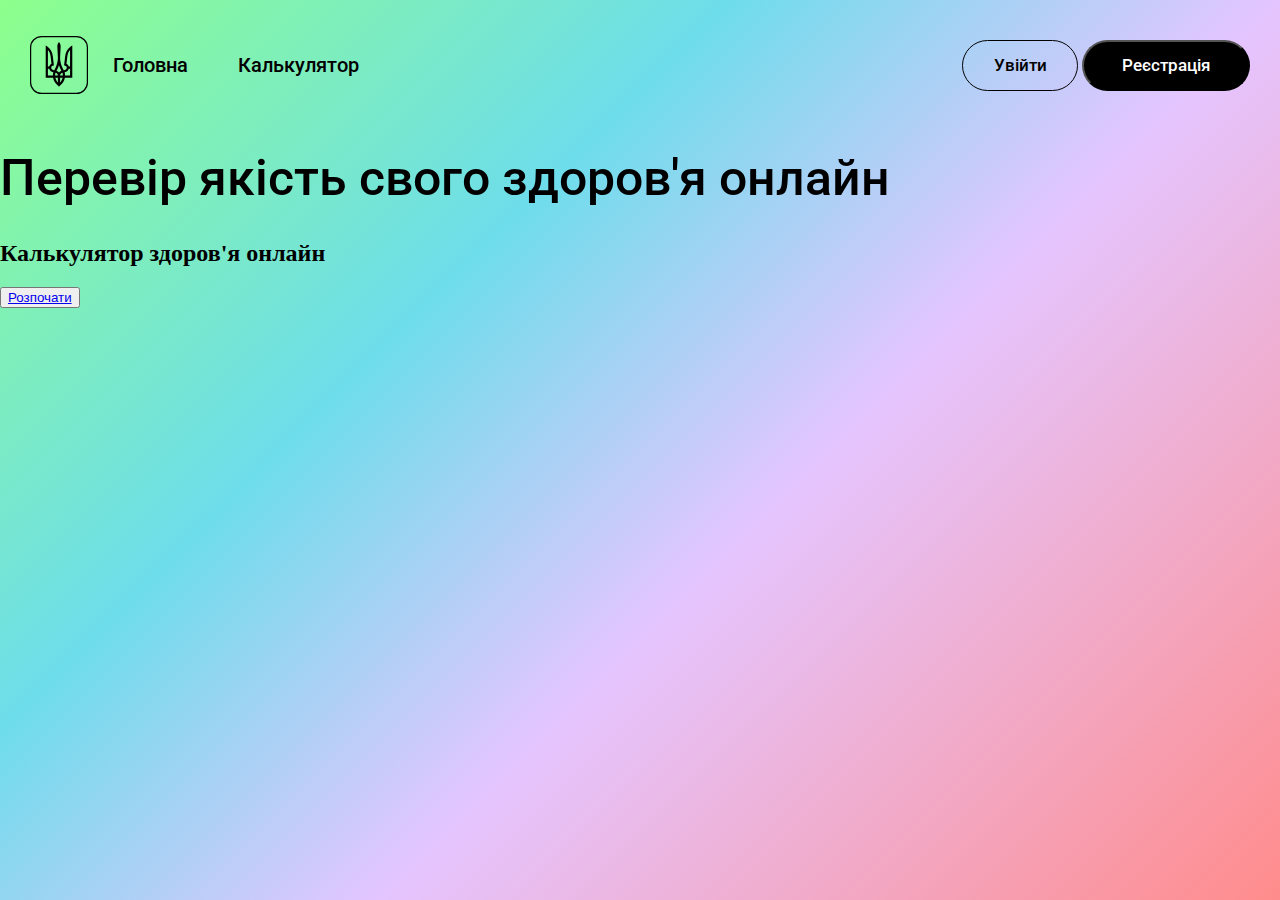
<file: index.html>
<!DOCTYPE html>
<html lang="uk">
  <head>
    <meta charset="UTF-8" />
    <meta name="viewport" content="width=device-width, initial-scale=1.0" />
    <title>Онлайн Калькулятор Здоров'я</title>
    <link rel="stylesheet" href="style.css" />

    <link rel="preconnect" href="https://fonts.googleapis.com" />
    <link rel="preconnect" href="https://fonts.gstatic.com" crossorigin />
    <link
      href="https://fonts.googleapis.com/css2?family=Roboto:ital,wght@0,100;0,300;0,400;0,500;0,700;0,900;1,100;1,300;1,400;1,500;1,700;1,900&display=swap"
      rel="stylesheet"
    />

    <script
      src="https://cdn.jsdelivr.net/npm/bootstrap@5.3.3/dist/js/bootstrap.bundle.min.js"
      integrity="sha384-YvpcrYf0tY3lHB60NNkmXc5s9fDVZLESaAA55NDzOxhy9GkcIdslK1eN7N6jIeHz"
      crossorigin="anonymous"
    ></script>
    <style>
      /* Стилі для завантаження */
      #loading {
        display: none;
        position: fixed;
        left: 0;
        top: 0;
        width: 100%;
        height: 100%;
        background-color: rgba(0, 0, 0, 0.7);
        color: white;
        font-size: 24px;
        text-align: center;
        line-height: 100vh;
      }

      #result {
        display: none;
      }
    </style>
  </head>
  <body>
    <main class="cont">
      <!-- Головна сторінка -->
      <nav class="nav">
        
        <ul class="nav-links">
            <img class="logo" src="src/images/Group 3.svg" alt="" />
          <li><a href="index.html">Головна</a></li>
          <li><a href="index1.html">Калькулятор</a></li>
        </ul>
        <div class="btn_box">
          <button class="btn__login" id="login-btn">Увійти</button>
          <button class="btn__registration" id="register-btn">
            Реєстрація
          </button>
        </div>
      </nav>

      <div class="">
        <div id="main-page">
          <h1 class="check_health-txt">Перевір якість свого здоров'я онлайн</h1>
          <div id="main-content">
            <div id="description-box">
              <!-- Опис або інший текст -->
            </div>

            <div id="calculator-box">
              <h2>Калькулятор здоров'я онлайн</h2>
              <button id="start-btn">
                <a href="index1.html">Розпочати</a>
              </button>
            </div>
          </div>
        </div>
      </div>
    </main>

    <script>
      document.querySelectorAll(".dropdown-toggle").forEach((dropdown) => {
        dropdown.addEventListener("click", function (event) {
          event.preventDefault();
          const menu = dropdown.nextElementSibling;
          menu.style.display =
            menu.style.display === "block" ? "none" : "block";
        });
      });

      // Закрити меню, якщо клікнули поза його межами
      document.addEventListener("click", function (event) {
        const dropdownMenus = document.querySelectorAll(".dropdown-menu");
        dropdownMenus.forEach((menu) => {
          if (
            !menu.previousElementSibling.contains(event.target) &&
            !menu.contains(event.target)
          ) {
            menu.style.display = "none";
          }
        });
      });

      document.querySelectorAll(".dropdown-toggle").forEach((dropdown) => {
        dropdown.addEventListener("click", function (event) {
          event.preventDefault();
          const menu = dropdown.nextElementSibling;
          menu.style.display =
            menu.style.display === "block" ? "none" : "block";
        });
      });

      // Закрити меню, якщо клікнули поза його межами
      document.addEventListener("click", function (event) {
        const dropdownMenus = document.querySelectorAll(".dropdown-menu");
        dropdownMenus.forEach((menu) => {
          if (
            !menu.previousElementSibling.contains(event.target) &&
            !menu.contains(event.target)
          ) {
            menu.style.display = "none";
          }
        });
      });

      // Показати калькулятор після натискання на кнопку "Розпочати"
      document
        .getElementById("start-btn")
        .addEventListener("click", function () {
          document.getElementById("main-page").style.display = "none";
          document.getElementById("calculator-page").style.display = "block";
        });

      // Логіка калькулятора
      function calculate() {
        // Показати екран завантаження
        document.getElementById("loading").style.display = "block";

        // Приховати поля вводу та кнопку
        document.getElementById("input-fields").style.display = "none";

        // Емулюємо затримку на обчислення (наприклад, 2 секунди)
        setTimeout(function () {
          // Ховати екран завантаження
          document.getElementById("loading").style.display = "none";

          // Отримати введені дані
          const hb = document.getElementById("hb").value;
          const rbc = document.getElementById("rbc").value;
          const wbc = document.getElementById("wbc").value;
          const plt = document.getElementById("plt").value;
          const age = document.getElementById("age").value;

          // Обчислити результати
          let hbResult = checkHBNorm(age, hb);
          let rbcResult = checkRBCNorm(age, rbc);
          let wbcResult = checkWBCNorm(age, wbc);
          let pltResult = checkPLTNorm(age, plt);

          // Показати результати
          document.getElementById("hb-result").textContent = hbResult;
          document.getElementById("rbc-result").textContent = rbcResult;
          document.getElementById("wbc-result").textContent = wbcResult;
          document.getElementById("plt-result").textContent = pltResult;

          // Просте рішення на основі результатів
          let advice = "";
          if (
            hbResult.includes("занижений") ||
            hbResult.includes("підвищений")
          ) {
            advice += "Рівень гемоглобіну потрібно перевірити. ";
          }
          if (
            rbcResult.includes("занижені") ||
            rbcResult.includes("підвищені")
          ) {
            advice += "Еритроцити вимагають перевірки. ";
          }
          if (
            wbcResult.includes("занижені") ||
            wbcResult.includes("підвищені")
          ) {
            advice += "Проблема з лейкоцитами, зверніться до лікаря. ";
          }
          if (
            pltResult.includes("занижені") ||
            pltResult.includes("підвищені")
          ) {
            advice += "Тромбоцити вимагають додаткової уваги. ";
          }
          document.getElementById("advice").textContent =
            advice || "Ваші показники в нормі!";
          document.getElementById("result").style.display = "block";
        }, 2000); // Затримка на 2 секунди для імітації завантаження
      }

      function checkHBNorm(age, hb) {
        if (hb < 120) return "Гемоглобін занижений.";
        if (hb > 160) return "Гемоглобін підвищений.";
        return "Гемоглобін в нормі.";
      }

      function checkRBCNorm(age, rbc) {
        if (rbc < 4) return "Еритроцити занижені.";
        if (rbc > 6) return "Еритроцити підвищені.";
        return "Еритроцити в нормі.";
      }

      function checkWBCNorm(age, wbc) {
        if (wbc < 4) return "Лейкоцити занижені.";
        if (wbc > 10) return "Лейкоцити підвищені.";
        return "Лейкоцити в нормі.";
      }

      function checkPLTNorm(age, plt) {
        if (plt < 150) return "Тромбоцити занижені.";
        if (plt > 450) return "Тромбоцити підвищені.";
        return "Тромбоцити в нормі.";
      }
    </script>
  </body>
</html>
</file>
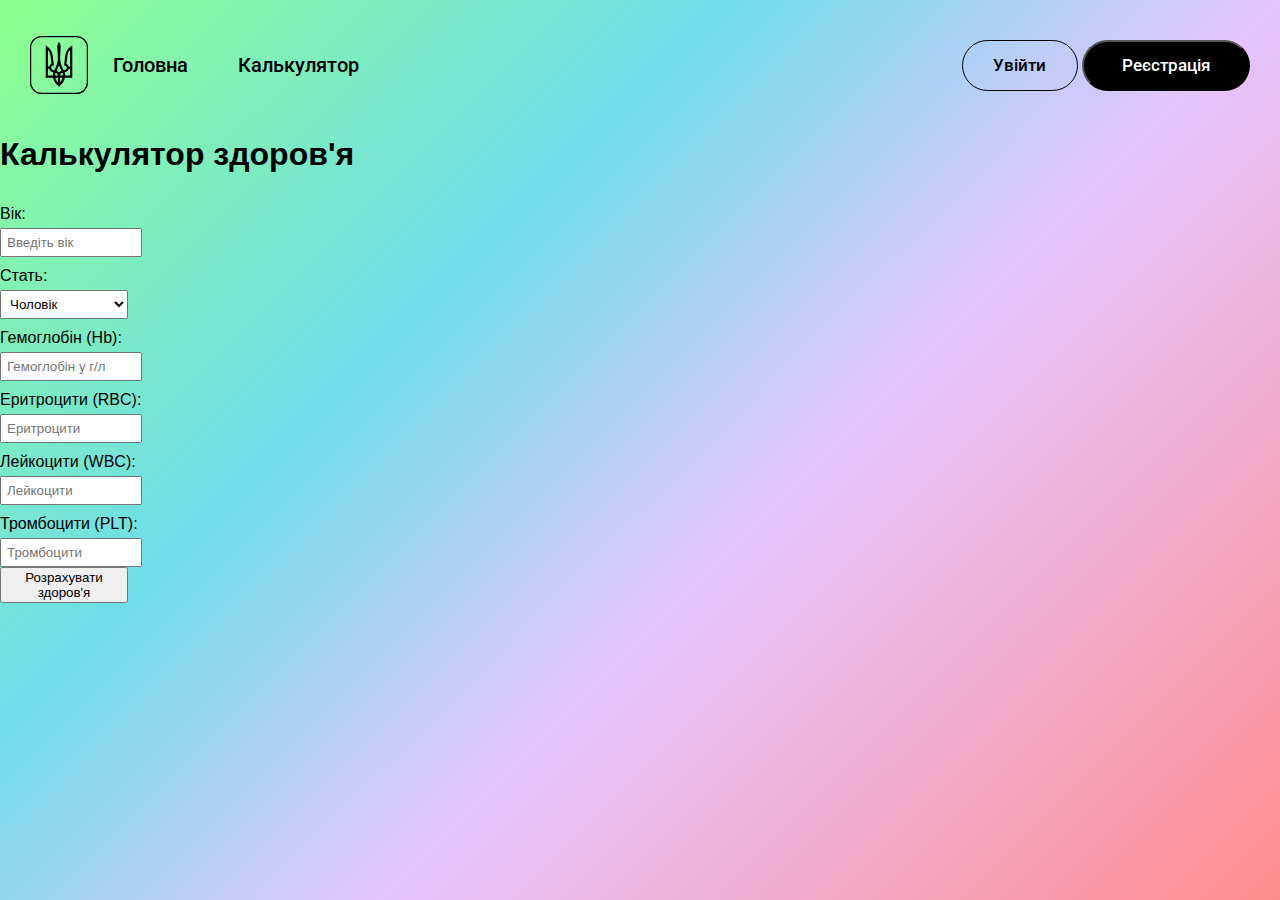
<file: calculator.html>
<!DOCTYPE html>
<html lang="uk">
  <head>
    <meta charset="UTF-8" />
    <meta name="viewport" content="width=device-width, initial-scale=1.0" />
    <title>Калькулятор здоров'я</title>
    <link rel="stylesheet" href="calc.css" />
    <link rel="stylesheet" href="main.css" />
    <script src="script.js"></script>
    <link
      href="https://fonts.googleapis.com/css2?family=Roboto:ital,wght@0,100;0,300;0,400;0,500;0,700;0,900;1,100;1,300;1,400;1,500;1,700;1,900&display=swap"
      rel="stylesheet"
    />
  </head>
  <body>
    <main class="cont">
      <nav class="nav">
        <ul class="nav-links">
          <img class="logo" src="src/images/Group 3.svg" alt="" />
          <li><a href="main.html">Головна</a></li>
          <li><a href="calculator.html">Калькулятор</a></li>
        </ul>
        <div class="btn_box">
          <button class="btn__login" id="login-btn">Увійти</button>
          <button class="btn__registration" id="register-btn">
            Реєстрація
          </button>
        </div>
      </nav>
      <div class="form-container">
        <h1>Калькулятор здоров'я</h1>
        <label for="age">Вік:</label>
        <input
          type="number"
          id="age"
          placeholder="Введіть вік"
          min="0"
          required
        />

        <div class="box-value">
          <label for="gender">Стать:</label>
          <select id="gender">
            <option value="male">Чоловік</option>
            <option value="female">Жінка</option>
          </select>
        </div>
        <div class="box-value">
          <label for="hb">Гемоглобін (Hb):</label>
          <input
            type="number"
            id="hb"
            placeholder="Гемоглобін у г/л"
            min="0"
            required
          />
        </div>
        <label for="rbc">Еритроцити (RBC):</label>
        <input
          type="number"
          id="rbc"
          placeholder="Еритроцити"
          min="0"
          required
        />
        <div class="box-value">
          <label for="wbc">Лейкоцити (WBC):</label>
          <input
            type="number"
            id="wbc"
            placeholder="Лейкоцити"
            min="0"
            required
          />
        </div>
        <div class="box-value">
          <label for="plt">Тромбоцити (PLT):</label>
          <input
            type="number"
            id="plt"
            placeholder="Тромбоцити"
            min="0"
            required
          />
        </div>
        <button class="calculateHealth" onclick="calculateHealth()">
          Розрахувати здоров'я
        </button>
      </div>

      <div class="loader">Завантаження...</div>

      <div class="result">
        <h2>Результати</h2>
        <p id="hb-result"></p>
        <p id="rbc-result"></p>
        <p id="wbc-result"></p>
        <p id="plt-result"></p>
        <p id="advice"></p>
      </div>
    </main>
    <footer class="footer"></footer>
  </body>
</html>
</file>
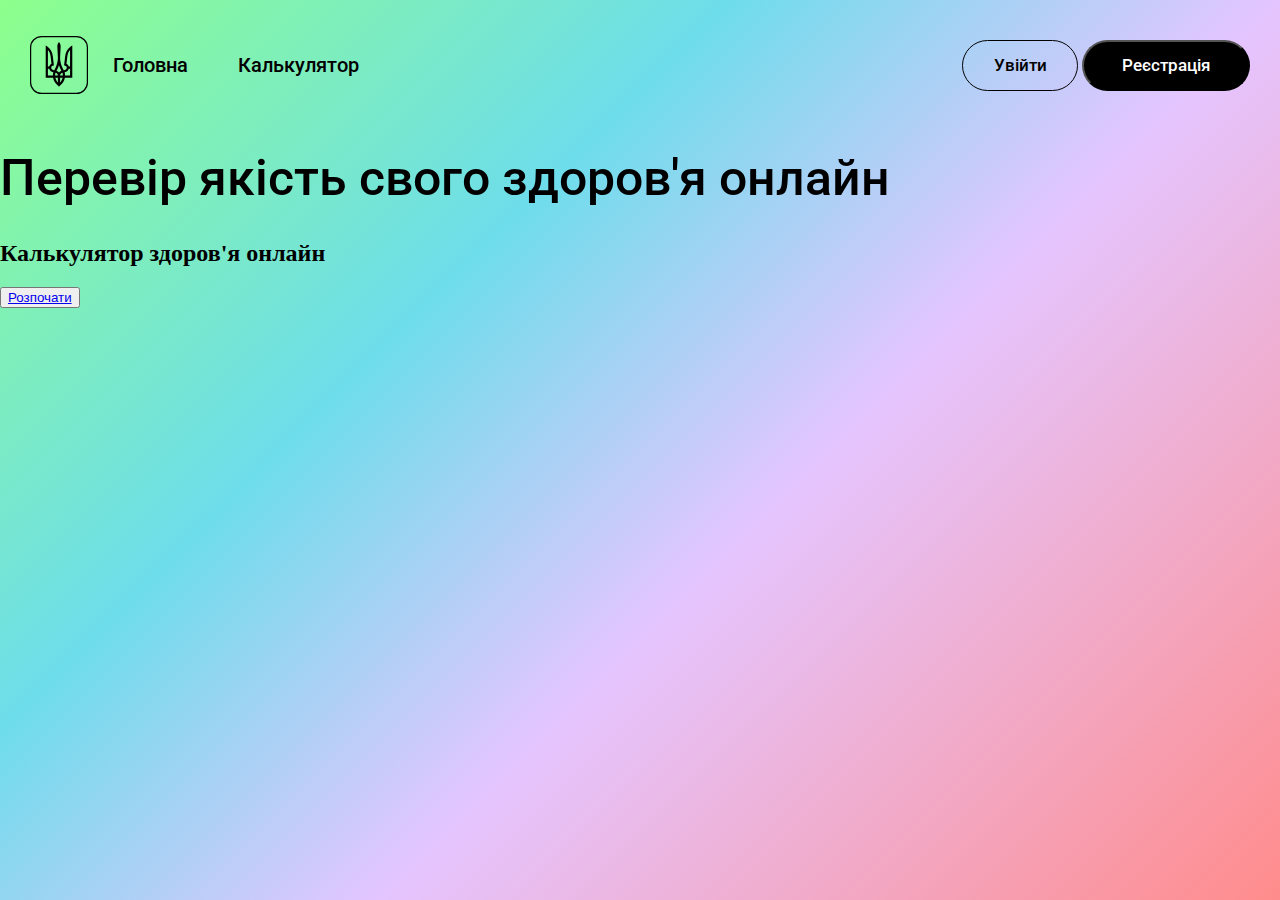
<file: main.html>
<!DOCTYPE html>
<html lang="uk">
  <head>
    <meta charset="UTF-8" />
    <meta name="viewport" content="width=device-width, initial-scale=1.0" />
    <title>Онлайн Калькулятор Здоров'я</title>
    <link rel="stylesheet" href="main.css" />

    <link rel="preconnect" href="https://fonts.googleapis.com" />
    <link rel="preconnect" href="https://fonts.gstatic.com" crossorigin />
    <link
      href="https://fonts.googleapis.com/css2?family=Roboto:ital,wght@0,100;0,300;0,400;0,500;0,700;0,900;1,100;1,300;1,400;1,500;1,700;1,900&display=swap"
      rel="stylesheet"
    />

    <script
      src="https://cdn.jsdelivr.net/npm/bootstrap@5.3.3/dist/js/bootstrap.bundle.min.js"
      integrity="sha384-YvpcrYf0tY3lHB60NNkmXc5s9fDVZLESaAA55NDzOxhy9GkcIdslK1eN7N6jIeHz"
      crossorigin="anonymous"
    ></script>
    <style>
      /* Стилі для завантаження */
      #loading {
        display: none;
        position: fixed;
        left: 0;
        top: 0;
        width: 100%;
        height: 100%;
        background-color: rgba(0, 0, 0, 0.7);
        color: white;
        font-size: 24px;
        text-align: center;
        line-height: 100vh;
      }

      #result {
        display: none;
      }
    </style>
  </head>
  <body>
    <main class="cont">
      <!-- Головна сторінка -->
      <nav class="nav">
        
        <ul class="nav-links">
            <img class="logo" src="src/images/Group 3.svg" alt="" />
          <li><a href="main.html">Головна</a></li>
          <li><a href="calculator.html">Калькулятор</a></li>
        </ul>
        <div class="btn_box">
          <button class="btn__login" id="login-btn">Увійти</button>
          <button class="btn__registration" id="register-btn">
            Реєстрація
          </button>
        </div>
      </nav>

      <div class="">
        <div id="main-page">
          <h1 class="check_health-txt">Перевір якість свого здоров'я онлайн</h1>
          <div id="main-content">
            <div id="description-box">
              <!-- Опис або інший текст -->
            </div>
            <div id="calculator-box">
              <h2>Калькулятор здоров'я онлайн</h2>
              <button id="start-btn">
                <a href="calculator.html">Розпочати</a>
              </button>
            </div>
          </div>
        </div>
      </div>
    </main>
  </body>
</html>
</file>
<file: style.css>
body{
    height: 100vh;
    background: rgb(233, 233, 233);
    margin: 0;

}
.cont{
    margin: auto;
    height: 100vh;
    background: linear-gradient(-45.00deg, rgb(255, 140, 140) 0.177%, rgb(229, 197, 255) 41.219%, rgb(110, 221, 235) 66.434%, rgb(141, 255, 141) 99.613%);
    
}
.btn__login{
    width: 116px;
    height: 51px;
    border: 1px solid rgb(0, 0, 0);
    border-radius: 33px;
    background: rgba(0, 0, 0, 0);
    font-family: "Roboto", sans-serif;
    font-weight: 500;
    font-style: normal;
    font-size: 17px;
}

.bg-body-tertiary {
    background-color: none !important;
    --bs-bg-opacity: 0;
}
.nav_link{
    font-size: 17px;
}
.navbar-nav{
    margin-left: 20px;
}
.btn__registration{
    width: 168px;
    height: 51px;
    border-radius: 33px;
    background: rgb(0, 0, 0);
    color: white;
    font-family: "Roboto", sans-serif;
    font-weight: 500;
    font-style: normal;
    font-size: 17px;
}
.nav-link{
    font-size: 20px !important;
    font-weight:500 !important;
    color: black !important;
}
.logo{
    /* Group 3 */
    width: 58px;
    height: 58px;
    
}

.nav{
    display: flex;
    justify-content: space-between;
    padding-top: 15px;
    height: 100px;
    align-items: center;
    padding-left: 30px;
    padding-right: 30px;
}

.check_health-txt{
    font-family: "Roboto", sans-serif;
    font-weight: 500;
    font-style: normal;
    font-size: 50px;
}












/*navbar */





.logo {
    width: 58px;
    height: 58px;
}

.nav-links {
    list-style: none;
    display: flex;
    align-items: center;
    padding: 0;
}

.nav-links li {
    position: relative;
    margin: 0 15px;
}

.nav-links a {
    text-decoration: none;
    color: black;
    font-size: 20px;
    font-weight: 500;
    padding: 5px 10px;
    transition: background-color 0.3s, color 0.3s;
    font-family: "Roboto", sans-serif;
        font-weight: 500;
}

.nav-links a:hover {
    background-color: rgba(0, 0, 0, 0.1);
    color: #007bff;
    /* Зміна кольору тексту на синій при наведенні */
    border-radius: 5px;
}




















@media (max-width: 768px) {
    .cont {
        padding-left: 15px;
        padding-right: 15px;
    }

    .check_health-txt {
        font-size: 30px;
        /* Зменшуємо розмір тексту на мобільних */
    }

    .nav {
        /* Вертикальне вирівнювання навігації */
        align-items: flex-start;
    }

    .nav-link {
        font-size: 16px;
        /* Менший шрифт для навігації */
    }

    .btn__login{
        width: 70px;
        font-size: 14px;
    }
    .btn__registration {
        width: 90px;
        /* Ширина кнопок на весь екран */
        margin-bottom: 10px;
        font-size: 14px;
        /* Відстань між кнопками */
    }
}

/* Стилі для планшетів */
@media (min-width: 769px) and (max-width: 1024px) {
    .check_health-txt {
        font-size: 40px;
        /* Зменшуємо текст для планшетів */
    }

    .nav {
        flex-direction: row;
        /* Горизонтальне вирівнювання для планшетів */
    }

    .nav-link {
        font-size: 18px;
        /* Зменшуємо шрифт на планшетах */
    }

    .btn__login{
        width: 100px;
            font-size: 15px;
    }
    .btn__registration {
    width: 130px;
        font-size: 15px;
        /* Відновлюємо авто ширину для кнопок */
    }
}
</file>
<file: calc.css>
body {
    font-family: Arial, sans-serif;
    margin: 20px;
}

label {
    display: block;
    margin-top: 10px;
}

input[type="number"],
select {
    padding: 5px;
    margin-top: 5px;
}

.result {
    margin-top: 20px;
    display: none;
}

.loader {
    position: fixed;
    top: 0;
    left: 0;
    width: 100%;
    height: 100%;
    display: none;
    justify-content: center;
    align-items: center;
    background-color: rgba(255, 255, 255, 0.8);
    z-index: 999;
    font-size: 24px;
}

.form-container {
    display: block;
}
.form-container{
    display: flex;
    flex-direction: column;
}
#plt, #wbc, #rbc, #hb, #age, #gender, .calculateHealth{
    display: flex;
    width: 10%;
}
</file>
<file: main.css>
body{
    height: 100vh;
    background: rgb(233, 233, 233);
    margin: 0;

}
.cont{
    margin: auto;
    height: 100vh;
    background: linear-gradient(-45.00deg, rgb(255, 140, 140) 0.177%, rgb(229, 197, 255) 41.219%, rgb(110, 221, 235) 66.434%, rgb(141, 255, 141) 99.613%);
    
}
.btn__login{
    width: 116px;
    height: 51px;
    border: 1px solid rgb(0, 0, 0);
    border-radius: 33px;
    background: rgba(0, 0, 0, 0);
    font-family: "Roboto", sans-serif;
    font-weight: 500;
    font-style: normal;
    font-size: 17px;
}

.bg-body-tertiary {
    background-color: none !important;
    --bs-bg-opacity: 0;
}
.nav_link{
    font-size: 17px;
}
.navbar-nav{
    margin-left: 20px;
}
.btn__registration{
    width: 168px;
    height: 51px;
    border-radius: 33px;
    background: rgb(0, 0, 0);
    color: white;
    font-family: "Roboto", sans-serif;
    font-weight: 500;
    font-style: normal;
    font-size: 17px;
}
.nav-link{
    font-size: 20px !important;
    font-weight:500 !important;
    color: black !important;
}
.logo{
    /* Group 3 */
    width: 58px;
    height: 58px;
    
}

.nav{
    display: flex;
    justify-content: space-between;
    padding-top: 15px;
    height: 100px;
    align-items: center;
    padding-left: 30px;
    padding-right: 30px;
}

.check_health-txt{
    font-family: "Roboto", sans-serif;
    font-weight: 500;
    font-style: normal;
    font-size: 50px;
}












/*navbar */





.logo {
    width: 58px;
    height: 58px;
}

.nav-links {
    list-style: none;
    display: flex;
    align-items: center;
    padding: 0;
}

.nav-links li {
    position: relative;
    margin: 0 15px;
}

.nav-links a {
    text-decoration: none;
    color: black;
    font-size: 20px;
    font-weight: 500;
    padding: 5px 10px;
    transition: background-color 0.3s, color 0.3s;
    font-family: "Roboto", sans-serif;
        font-weight: 500;
}

.nav-links a:hover {
    background-color: rgba(0, 0, 0, 0.1);
    color: #007bff;
    /* Зміна кольору тексту на синій при наведенні */
    border-radius: 5px;
}




















@media (max-width: 768px) {
    .cont {
        padding-left: 15px;
        padding-right: 15px;
    }

    .check_health-txt {
        font-size: 30px;
        /* Зменшуємо розмір тексту на мобільних */
    }

    .nav {
        /* Вертикальне вирівнювання навігації */
        align-items: flex-start;
    }

    .nav-link {
        font-size: 16px;
        /* Менший шрифт для навігації */
    }

    .btn__login{
        width: 70px;
        font-size: 14px;
    }
    .btn__registration {
        width: 90px;
        /* Ширина кнопок на весь екран */
        margin-bottom: 10px;
        font-size: 14px;
        /* Відстань між кнопками */
    }
}

/* Стилі для планшетів */
@media (min-width: 769px) and (max-width: 1024px) {
    .check_health-txt {
        font-size: 40px;
        /* Зменшуємо текст для планшетів */
    }

    .nav {
        flex-direction: row;
        /* Горизонтальне вирівнювання для планшетів */
    }

    .nav-link {
        font-size: 18px;
        /* Зменшуємо шрифт на планшетах */
    }

    .btn__login{
        width: 100px;
            font-size: 15px;
    }
    .btn__registration {
    width: 130px;
        font-size: 15px;
        /* Відновлюємо авто ширину для кнопок */
    }
}
</file>
